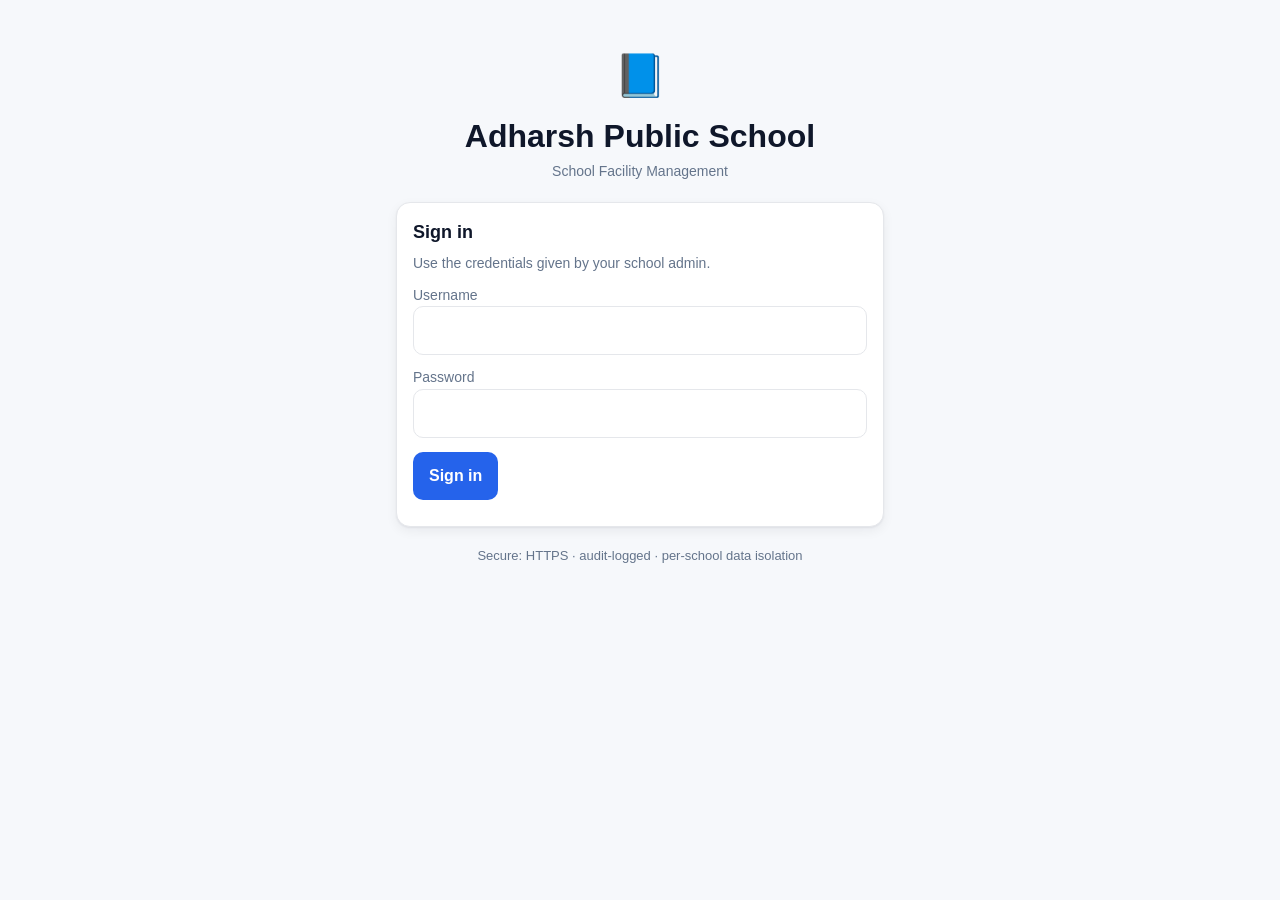
<file: index.html>
<!doctype html>
<html lang="en">
<head>
<meta charset="utf-8" />
<meta name="viewport" content="width=device-width,initial-scale=1" />
<meta http-equiv="Content-Security-Policy"
      content="default-src 'self'; script-src 'self' https://script.google.com 'unsafe-inline'; connect-src 'self' https://script.google.com https://*.googleusercontent.com https://*.google.com; img-src 'self' data: https:; style-src 'self' 'unsafe-inline'; frame-src https://script.google.com" />
<title>Login · SkoolMark</title>
<link rel="stylesheet" href="assets/css/style.css?v=3" />
</head>
<body>
<div class="app narrow">
  <div style="text-align:center;margin:30px 0 20px">
    <div style="font-size:42px">📘</div>
    <h1 style="margin:6px 0 2px" id="schoolName">SkoolMark</h1>
    <div class="muted">School Facility Management</div>
  </div>

  <form class="card" id="loginForm" autocomplete="on">
    <h2>Sign in</h2>
    <div class="muted" style="margin-bottom:10px">Use the credentials given by your school admin.</div>
    <label class="muted" for="u">Username</label>
    <input id="u" name="username" required autocomplete="username" />
    <div style="height:10px"></div>
    <label class="muted" for="p">Password</label>
    <input id="p" name="password" type="password" required autocomplete="current-password" />
    <div style="height:14px"></div>
    <button type="submit" id="btn">Sign in</button>
    <div class="muted" id="err" style="color:#dc2626;margin-top:10px"></div>
  </form>

  <div class="muted" style="text-align:center;margin-top:20px;font-size:13px">
    Secure: HTTPS · audit-logged · per-school data isolation
  </div>
</div>

<script src="assets/js/config.js?v=3"></script>
<script src="assets/js/api.js?v=3"></script>
<script src="assets/js/auth.js?v=3"></script>
<script src="assets/js/ui.js?v=3"></script>
<script>
document.getElementById("schoolName").textContent = window.SKOOL_CONFIG.SCHOOL_NAME;

// already logged in? go to dashboard
if (SkoolAPI.getToken() && SkoolAPI.getUser()) location.href = "dashboard.html";

document.getElementById("loginForm").addEventListener("submit", async (e) => {
  e.preventDefault();
  const btn = document.getElementById("btn");
  const err = document.getElementById("err");
  err.textContent = "";
  btn.disabled = true; btn.textContent = "Signing in…";
  try {
    const data = await SkoolAPI.api("auth.login", {
      username: document.getElementById("u").value.trim(),
      password: document.getElementById("p").value
    });
    SkoolAPI.setSession(data.token, data.user);
    location.href = "dashboard.html";
  } catch (e) {
    err.textContent =
      e.message === "INVALID_CREDENTIALS" ? "Wrong username or password." :
      e.message === "LOCKED" ? "Account locked. Try again in 15 minutes." :
      e.message === "NETWORK" ? "Network error. Please check internet." :
      "Unable to sign in. " + e.message;
  } finally {
    btn.disabled = false; btn.textContent = "Sign in";
  }
});
</script>
</body>
</html>
</file>
<file: assets/css/style.css>
/* SkoolMark — design tokens + base styles. Mobile-first. */
:root{
  --bg:#f6f8fb; --card:#fff; --ink:#0f172a; --muted:#64748b;
  --brand:#2563eb; --brand-ink:#1e40af;
  --green:#16a34a; --red:#dc2626; --yellow:#d97706;
  --border:#e5e7eb; --shadow:0 1px 2px rgba(15,23,42,.06),0 4px 12px rgba(15,23,42,.06);
  --radius:14px;
}
*{box-sizing:border-box}
html,body{margin:0;padding:0;background:var(--bg);color:var(--ink);
  font-family:-apple-system,BlinkMacSystemFont,"Segoe UI",Roboto,Helvetica,Arial,sans-serif;
  font-size:16px;line-height:1.45;-webkit-font-smoothing:antialiased}
a{color:var(--brand);text-decoration:none}
button,input,select,textarea{font:inherit;color:inherit}
button{cursor:pointer;border:0;background:var(--brand);color:#fff;
  padding:12px 16px;border-radius:10px;min-height:48px;font-weight:600}
button.secondary{background:#fff;color:var(--ink);border:1px solid var(--border)}
button.danger{background:var(--red)}
button:disabled{opacity:.5;cursor:not-allowed}
input,select,textarea{width:100%;padding:12px;border:1px solid var(--border);
  border-radius:10px;background:#fff;min-height:48px}
input:focus,select:focus,textarea:focus{outline:2px solid var(--brand);outline-offset:1px}

.app{max-width:960px;margin:0 auto;padding:16px}
.app.narrow{max-width:520px}
.topbar{display:flex;align-items:center;gap:12px;padding:14px 16px;background:#fff;
  border-bottom:1px solid var(--border);position:sticky;top:0;z-index:10}
.topbar .brand{font-weight:800;color:var(--brand-ink)}
.topbar .spacer{flex:1}
.topbar .who{font-size:14px;color:var(--muted)}
.card{background:var(--card);border:1px solid var(--border);border-radius:var(--radius);
  padding:16px;box-shadow:var(--shadow);margin-bottom:14px}
.card h2{margin:0 0 8px 0;font-size:18px}
.row{display:flex;gap:10px;flex-wrap:wrap}
.row > *{flex:1;min-width:160px}
.muted{color:var(--muted);font-size:14px}
.badge{display:inline-block;padding:3px 10px;border-radius:999px;font-size:12px;font-weight:700}
.badge.green{background:#dcfce7;color:#15803d}
.badge.red{background:#fee2e2;color:#b91c1c}
.badge.yellow{background:#fef3c7;color:#92400e}
.kpis{display:grid;grid-template-columns:repeat(auto-fit,minmax(140px,1fr));gap:10px}
.kpi{background:#fff;border:1px solid var(--border);border-radius:12px;padding:14px}
.kpi .v{font-size:24px;font-weight:800}
.kpi .l{font-size:12px;color:var(--muted);text-transform:uppercase;letter-spacing:.05em}

/* Attendance grid (teacher) */
.grid{display:grid;grid-template-columns:repeat(auto-fill,minmax(140px,1fr));gap:10px}
.tile{position:relative;background:#fff;border:2px solid var(--border);border-radius:12px;
  padding:10px;text-align:center;user-select:none;transition:transform .05s}
.tile:active{transform:scale(.97)}
.tile img{width:64px;height:64px;border-radius:50%;object-fit:cover;background:#eef2f7}
.tile .nm{font-weight:600;font-size:14px;margin-top:6px;line-height:1.2;
  display:-webkit-box;-webkit-line-clamp:2;line-clamp:2;-webkit-box-orient:vertical;overflow:hidden}
.tile .rl{font-size:12px;color:var(--muted)}
.tile .st{position:absolute;top:6px;right:6px;font-size:11px;font-weight:800;
  padding:2px 6px;border-radius:999px}
.tile[data-st="P"]{border-color:var(--green);background:#f0fdf4}
.tile[data-st="P"] .st{background:#dcfce7;color:#15803d}
.tile[data-st="P"] .st::after{content:"PRESENT"}
.tile[data-st="A"]{border-color:var(--red);background:#fef2f2}
.tile[data-st="A"] .st{background:#fee2e2;color:#b91c1c}
.tile[data-st="A"] .st::after{content:"ABSENT"}
.tile[data-st="L"]{border-color:var(--yellow);background:#fffbeb}
.tile[data-st="L"] .st{background:#fef3c7;color:#92400e}
.tile[data-st="L"] .st::after{content:"LATE"}

/* Calendar */
.cal{display:grid;grid-template-columns:repeat(7,1fr);gap:6px;margin-top:8px}
.cal .d{aspect-ratio:1/1;display:flex;align-items:center;justify-content:center;
  border-radius:8px;background:#f1f5f9;font-size:13px;color:var(--muted)}
.cal .d.P{background:#dcfce7;color:#15803d;font-weight:700}
.cal .d.A{background:#fee2e2;color:#b91c1c;font-weight:700}
.cal .d.L{background:#fef3c7;color:#92400e;font-weight:700}
.cal .h{visibility:hidden}

/* Toasts */
.toast-wrap{position:fixed;bottom:16px;left:0;right:0;display:flex;justify-content:center;z-index:100;pointer-events:none}
.toast{background:#0f172a;color:#fff;padding:10px 14px;border-radius:10px;box-shadow:var(--shadow);font-size:14px}
.toast.ok{background:#16a34a}
.toast.err{background:#dc2626}

/* Hero present-card on parent home */
.hero{padding:22px;border-radius:18px;color:#fff;
  background:linear-gradient(135deg,#16a34a,#15803d)}
.hero.absent{background:linear-gradient(135deg,#dc2626,#991b1b)}
.hero.unknown{background:linear-gradient(135deg,#475569,#1e293b)}
.hero .label{font-size:13px;opacity:.85;letter-spacing:.05em;text-transform:uppercase}
.hero .big{font-size:30px;font-weight:800;margin:6px 0}
.hero .sub{opacity:.9;font-size:14px}

/* Skeleton */
.skeleton{background:linear-gradient(90deg,#eef2f7 25%,#f8fafc 37%,#eef2f7 63%);
  background-size:400% 100%;animation:sk 1.4s ease infinite;border-radius:8px;height:14px;margin:6px 0}
@keyframes sk{0%{background-position:100% 50%}100%{background-position:0 50%}}

/* Print: ID card */
@media print{
  .topbar,.no-print,button{display:none !important}
  body{background:#fff}
  .idcard{page-break-after:always}
}

/* ----- Responsive data tables (admin lists) ----- */
.tbl-wrap{width:100%;overflow-x:auto;-webkit-overflow-scrolling:touch}
.tbl{width:100%;border-collapse:collapse;font-size:14px}
.tbl th,.tbl td{padding:10px 8px;text-align:left;vertical-align:top}
.tbl thead th{font-size:12px;color:var(--muted);text-transform:uppercase;letter-spacing:.04em;
  border-bottom:1px solid var(--border)}
.tbl tbody tr{border-top:1px solid #eef2f7}
.row-actions{white-space:nowrap;text-align:right}
.row-actions button{padding:8px 12px;min-height:36px;font-size:13px;margin-left:6px}

/* On phones, fold each table row into a card-style stack with field labels. */
@media (max-width:640px){
  .tbl,.tbl thead,.tbl tbody,.tbl tr,.tbl td{display:block;width:100%}
  .tbl thead{display:none}
  .tbl tbody tr{padding:10px 4px;border-top:1px solid var(--border)}
  .tbl td{padding:4px 0;border:0;display:flex;justify-content:space-between;gap:10px}
  .tbl td::before{content:attr(data-l);color:var(--muted);font-size:12px;
    text-transform:uppercase;letter-spacing:.04em;flex:0 0 90px}
  .tbl td.row-actions{justify-content:flex-end;padding-top:8px}
  .tbl td.row-actions::before{display:none}
  .row-actions button{margin-left:0;margin-right:6px}
  .topbar{flex-wrap:wrap;gap:6px;padding:10px 12px}
  .topbar .who{font-size:13px;width:100%;order:3}
  .app{padding:12px}
  .card{padding:14px}
  .card h2{font-size:17px}
  button{padding:12px 14px}
}
</file>
